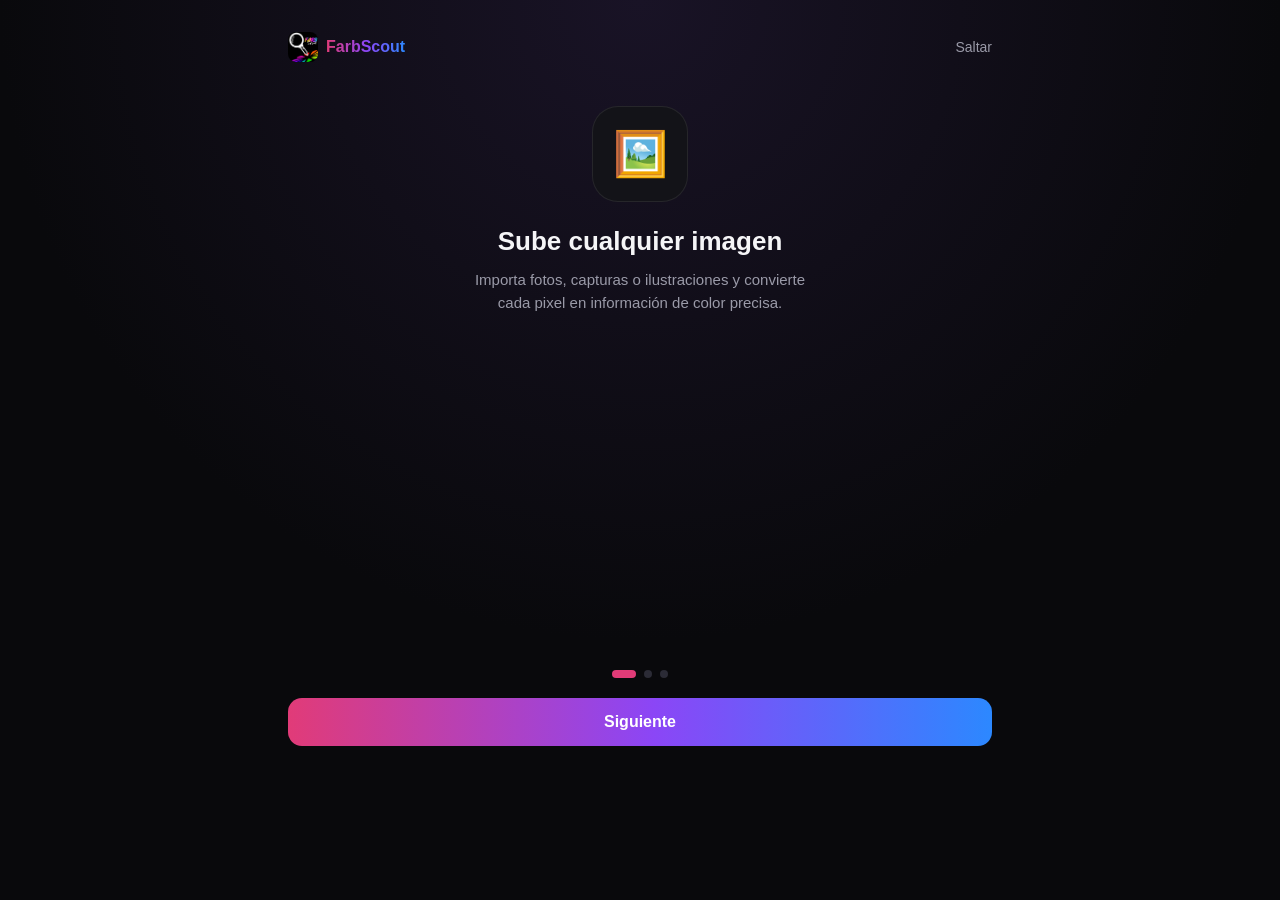
<file: onboarding.html>
<!DOCTYPE html>
<html lang="es">
<head>
  <meta charset="UTF-8" />
  <meta name="viewport" content="width=device-width, initial-scale=1.0" />
  <title>FarbScout — Bienvenida</title>
  <link rel="stylesheet" href="css/base.css" />
  <link rel="stylesheet" href="css/onboarding.css" />
  <link rel="manifest" href="manifest.json" />
  <meta name="theme-color" content="#0b0b0f" />
  <meta name="apple-mobile-web-app-capable" content="yes" />
  <meta name="apple-mobile-web-app-status-bar-style" content="black-translucent" />
  <link rel="apple-touch-icon" href="assets/FARBSCOUT_LOGO.png" />
</head>
<body>
  <main class="page-shell">
    <div class="ob-top">
      <div class="ob-brand-mini">
        <img src="assets/FARBSCOUT_LOGO.png" alt="Logo FarbScout" class="topbar-logo" />
        <span class="title-grad">FarbScout</span>
      </div>
      <button class="ob-skip" onclick="window.location.href='scanner.html'">Saltar</button>
    </div>

    <div class="ob-center">
      <div>
        <div id="ob-icon" class="ob-card-icon">🖼️</div>
        <h1 id="ob-title" class="ob-title">Sube cualquier imagen</h1>
        <p id="ob-desc" class="ob-desc">Importa fotos, capturas o ilustraciones y convierte cada pixel en información de color precisa.</p>
      </div>

      <div style="width: 100%;">
        <div class="ob-dots">
          <span id="dot-0" class="ob-dot active" style="background:#e13b78;"></span>
          <span id="dot-1" class="ob-dot"></span>
          <span id="dot-2" class="ob-dot"></span>
        </div>
        <button id="ob-btn" class="btn-grad" onclick="stepOnboarding()">Siguiente</button>
      </div>
    </div>
  </main>

  <script>
    const STEPS = [
      { icon: "🖼️", title: "Sube cualquier imagen", desc: "Importa fotos, capturas o ilustraciones y convierte cada pixel en información de color precisa.", color: "#e13b78", btn: "Siguiente", cls: "btn-grad" },
      { icon: "🌈", title: "Paletas al instante", desc: "Genera paletas análogicas, complementarias y triádicas basadas en el color capturado.", color: "#8b46f6", btn: "Siguiente", cls: "btn-grad" },
      { icon: "🏆", title: "Colecciona logros", desc: "Descubre colores de cada familia cromática y desbloquea insignias únicas en tu perfil.", color: "#f5b700", btn: "¡Comenzar!", cls: "btn-gold" }
    ];
    let idx = 0;

    function stepOnboarding() {
      if (idx < STEPS.length - 1) {
        idx++;
        const s = STEPS[idx];
        document.getElementById("ob-icon").textContent = s.icon;
        document.getElementById("ob-title").textContent = s.title;
        document.getElementById("ob-desc").textContent = s.desc;
        [0, 1, 2].forEach(i => {
          const d = document.getElementById("dot-" + i);
          d.classList.toggle("active", i === idx);
          d.style.background = i === idx ? s.color : "#2b2b36";
        });
        const btn = document.getElementById("ob-btn");
        btn.textContent = s.btn;
        btn.className = s.cls;
      } else {
        window.location.href = "scanner.html";
      }
    }
  </script>
  <script>
    if ("serviceWorker" in navigator) {
      navigator.serviceWorker.register("./sw.js").catch(() => {});
    }
  </script>
</body>
</html>
</file>
<file: css/base.css>
:root {
  --bg: #09090c;
  --surface: #131318;
  --surface-2: #1b1b22;
  --border: rgba(255, 255, 255, 0.08);
  --text: #f5f5f7;
  --muted: #9a9aa8;
  --grad: linear-gradient(90deg, #e13b78 0%, #8b46f6 52%, #2c88ff 100%);
  --gold: #f5b700;
}

* {
  box-sizing: border-box;
  margin: 0;
  padding: 0;
  font-family: -apple-system, BlinkMacSystemFont, "Segoe UI", Roboto, Inter, sans-serif;
}

body {
  background: radial-gradient(circle at 50% 0%, #191326 0%, var(--bg) 58%);
  color: var(--text);
  min-height: 100dvh;
  display: flex;
  justify-content: center;
}

.page-shell {
  width: 100%;
  max-width: 480px;
  min-height: 100dvh;
  margin: 0 auto;
  padding: 20px 16px 48px;
}

.brand-logo-wrap {
  width: 82px;
  height: 82px;
  border-radius: 20px;
  background: var(--surface);
  border: 1px solid var(--border);
  display: grid;
  place-items: center;
  padding: 8px;
  box-shadow: 0 12px 30px rgba(139, 70, 246, 0.22);
}

.brand-logo {
  width: 100%;
  height: 100%;
  object-fit: contain;
  display: block;
}

.topbar-logo {
  width: 30px;
  height: 30px;
  object-fit: contain;
  border-radius: 8px;
  display: block;
}

.title-grad {
  background: var(--grad);
  -webkit-background-clip: text;
  -webkit-text-fill-color: transparent;
  font-weight: 800;
}

.input-box {
  width: 100%;
  padding: 14px 16px;
  border-radius: 12px;
  background: var(--surface);
  border: 1px solid var(--border);
  color: var(--text);
  font-size: 15px;
  outline: none;
}

.input-box:focus {
  border-color: #8b46f6;
}

.pass-wrap {
  position: relative;
  width: 100%;
}

.pass-wrap .input-box {
  padding-right: 44px;
}

.pass-toggle {
  position: absolute;
  right: 12px;
  top: 50%;
  transform: translateY(-50%);
  background: transparent;
  border: none;
  color: var(--muted);
  font-size: 16px;
  cursor: pointer;
}

.btn-grad {
  width: 100%;
  padding: 15px;
  border: none;
  border-radius: 14px;
  background: var(--grad);
  color: #fff;
  font-size: 16px;
  font-weight: 700;
  cursor: pointer;
}

.btn-grad:hover {
  filter: brightness(1.06);
}

.toast {
  position: fixed;
  bottom: 20px;
  left: 50%;
  transform: translateX(-50%);
  background: #1d192e;
  border: 1px solid rgba(245, 183, 0, 0.45);
  color: #fff;
  padding: 10px 16px;
  border-radius: 12px;
  font-size: 13px;
  font-weight: 600;
  z-index: 100;
  display: none;
  box-shadow: 0 10px 25px rgba(0, 0, 0, 0.55);
  white-space: nowrap;
}

.toast.show {
  display: block;
}

@media (min-width: 768px) {
  .page-shell {
    max-width: 760px;
    padding: 32px 28px 64px;
  }

  .auth-wrap {
    max-width: 440px;
  }
}
</file>
<file: css/onboarding.css>
.ob-top {
  display: flex;
  justify-content: space-between;
  align-items: center;
}

.ob-brand-mini {
  display: flex;
  align-items: center;
  gap: 8px;
  font-size: 16px;
}

.ob-skip {
  background: transparent;
  border: none;
  color: var(--muted);
  font-size: 14px;
  cursor: pointer;
}

.ob-center {
  min-height: 76vh;
  display: flex;
  flex-direction: column;
  justify-content: space-between;
  align-items: center;
  text-align: center;
  padding-top: 44px;
}

.ob-card-icon {
  width: 96px;
  height: 96px;
  border-radius: 26px;
  background: var(--surface);
  border: 1px solid var(--border);
  display: grid;
  place-items: center;
  font-size: 44px;
  margin: 0 auto 24px;
}

.ob-title {
  font-size: 26px;
  font-weight: 800;
  margin-bottom: 12px;
}

.ob-desc {
  color: var(--muted);
  font-size: 15px;
  line-height: 1.5;
  max-width: 350px;
  margin: 0 auto;
}

.ob-dots {
  display: flex;
  justify-content: center;
  gap: 8px;
  margin-bottom: 20px;
}

.ob-dot {
  width: 8px;
  height: 8px;
  border-radius: 999px;
  background: #2b2b36;
  transition: width 0.2s ease;
}

.ob-dot.active {
  width: 24px;
}

.btn-gold {
  width: 100%;
  padding: 15px;
  border: none;
  border-radius: 14px;
  background: linear-gradient(90deg, #e09f00, #f7c627);
  color: #141105;
  font-size: 16px;
  font-weight: 800;
  cursor: pointer;
}
</file>
